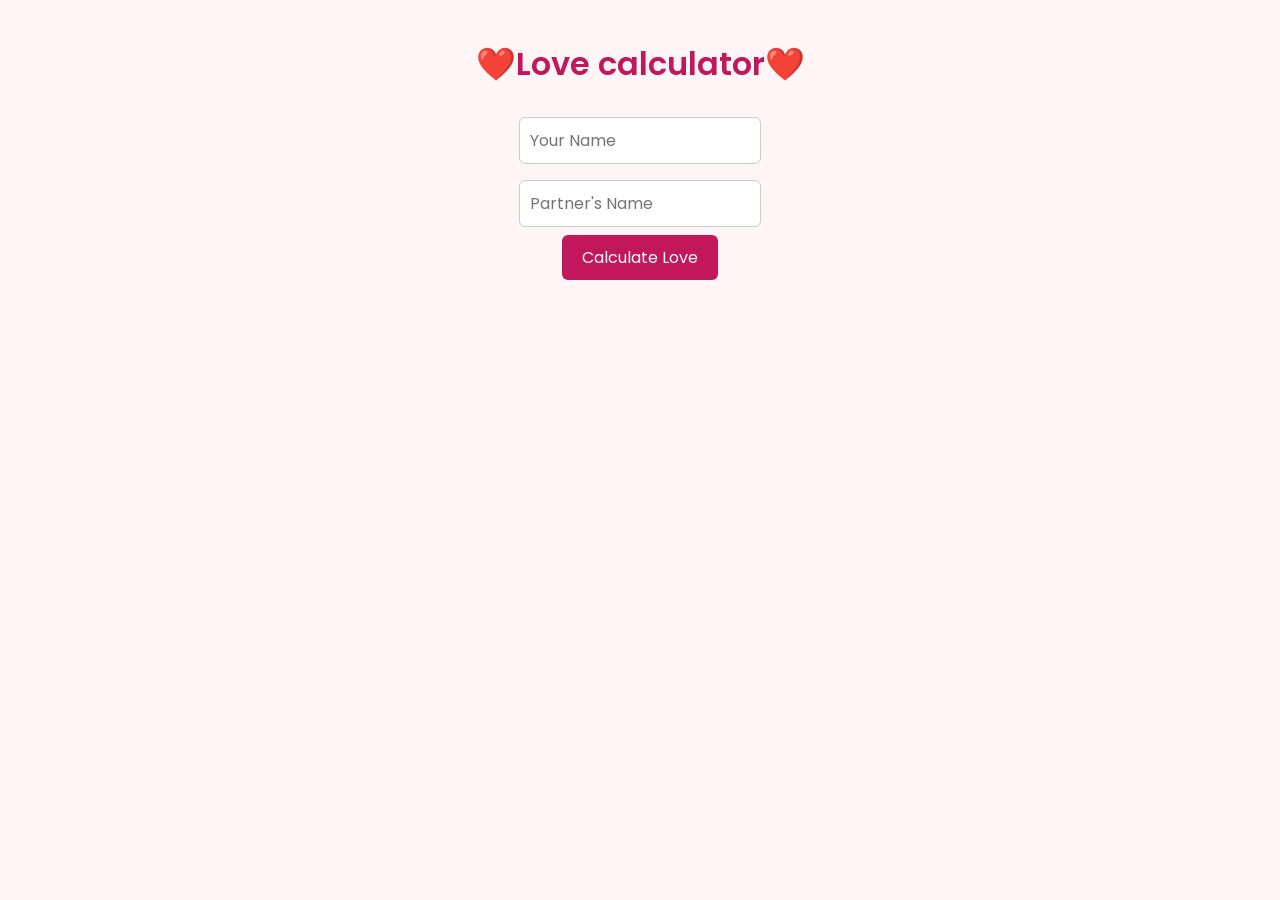
<file: index.html>
<!DOCTYPE html>
<html lang="en">
<head>
    <meta charset="UTF-8">
    <meta name="viewport" content="width=+/, initial-scale=1.0">
    <title>Document</title>
    <link rel="stylesheet" href="styles2.css">
</head>
<body>
    <h1>❤️Love calculator❤️</h1>
    <input type="text" id="name1" placeholder="Your Name"><br>
    <input type="text" id="name2" placeholder="Partner's Name"><br>
    <button onclick="calculatelove()">Calculate Love</button>
    <div id="result"></div>
    <script>
        function calculatelove(){
            var name1 = document.getElementById("name1").value;
            var name2 = document.getElementById("name2").value;
            if(name1=="" || name2==""){
                alert("Please enter both names");
                return;
            }
            var lovescore = Math.floor(Math.random()*100)+1;
            document.getElementById("athin nink penne indo naye").innerHTML=name1+"❤️"+name2+"="+lovescore+"%Love";
        }
    </script>
</body>
</html>
</file>
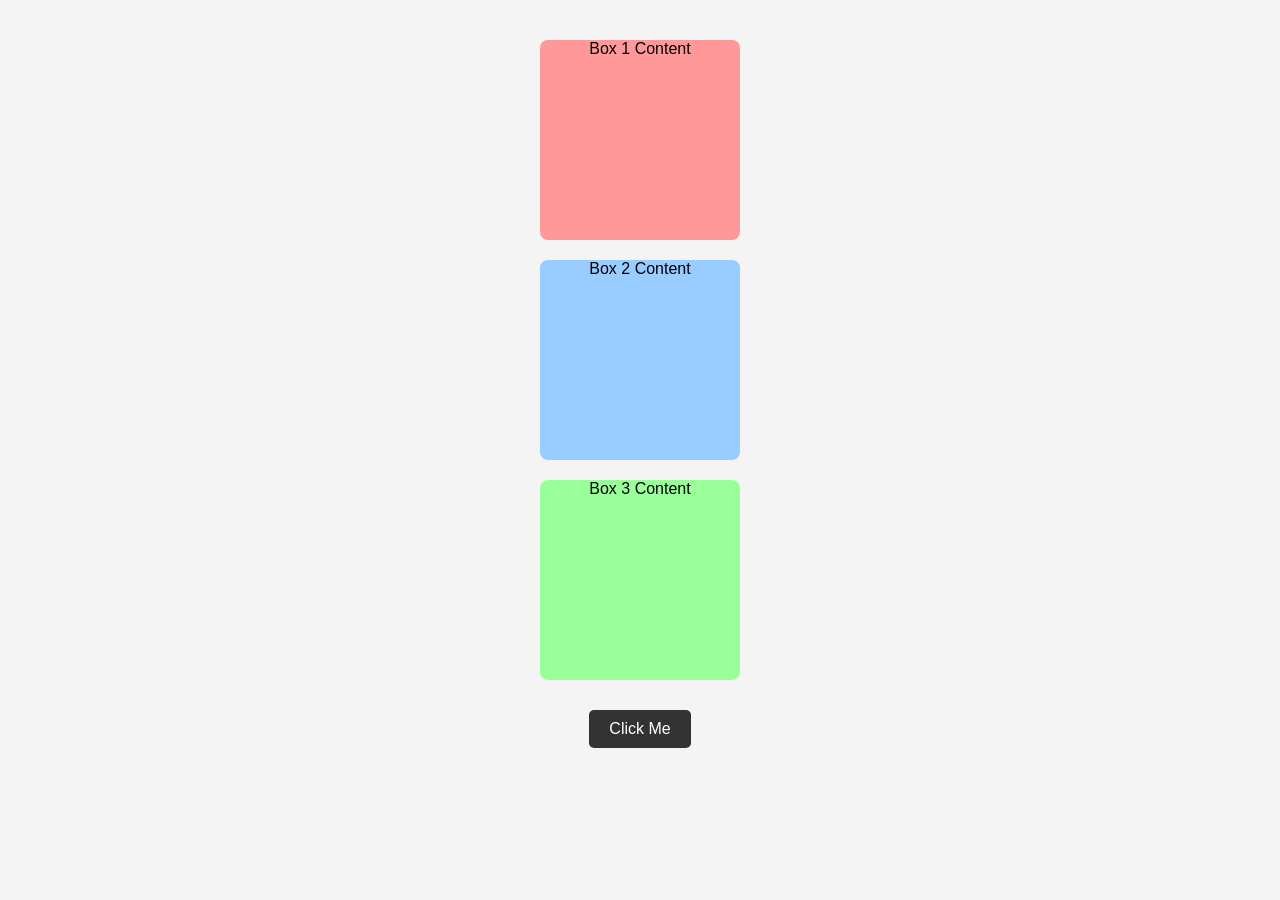
<file: box.html>
<!DOCTYPE html>
<html lang="en">
<head>
  <meta charset="UTF-8">
  <meta name="viewport" content="width=device-width, initial-scale=1.0">
  <title>Django</title>
  <link rel="stylesheet" href="style.css">
</head>
<body>
  <div id="box1">Box 1 Content</div>
  <div id="box2">Box 2 Content</div>
  <div id="box3">Box 3 Content</div>
  <button>Click Me</button>
</body>
</html>
</file>
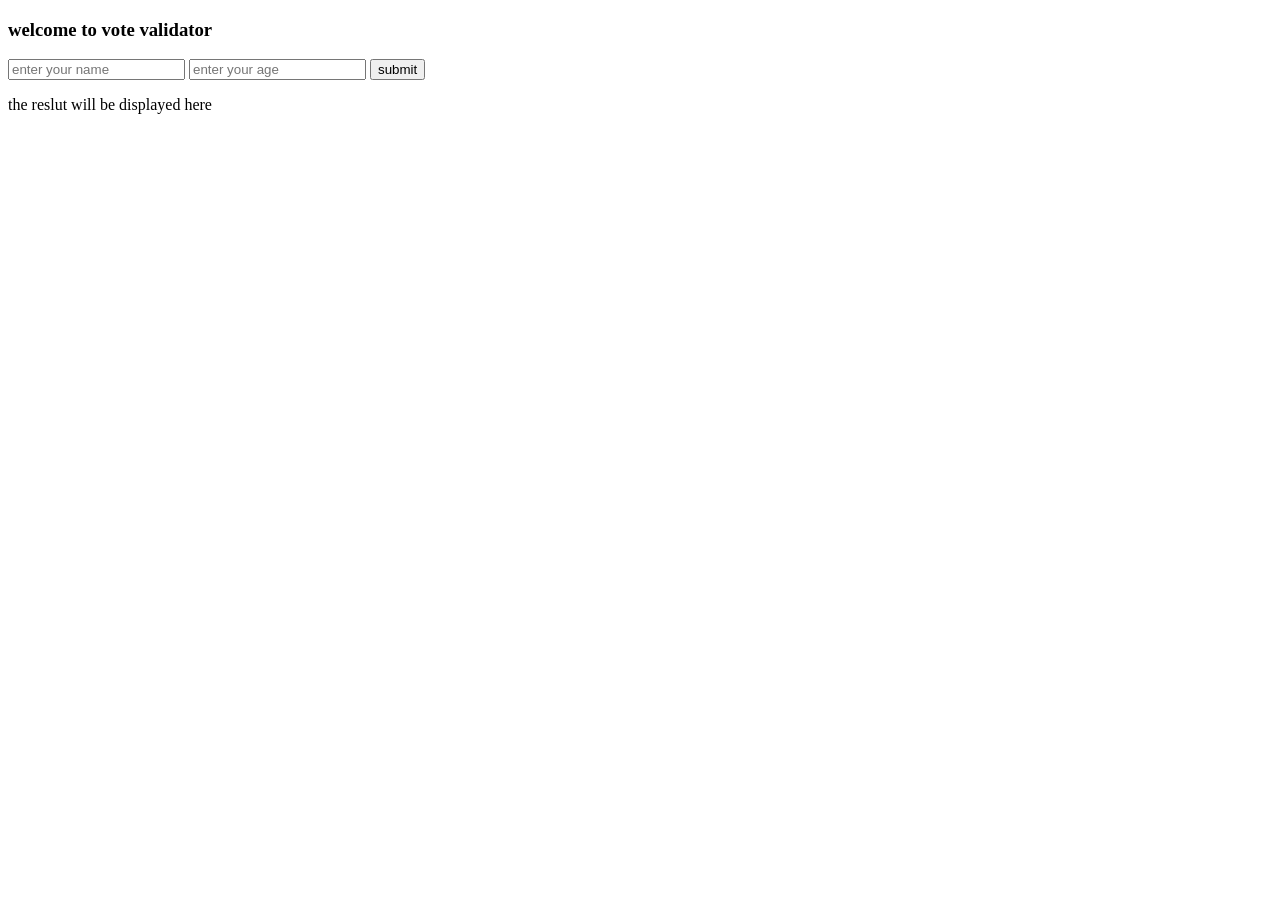
<file: vote.html>
<!DOCTYPE html>
<html lang="en">
<head>
    <meta charset="UTF-8">
    <meta name="viewport" content="width=>, initial-scale=1.0">
    <title>Document</title>
</head>
<body>
    <h3>welcome to vote validator</h3>
    <input type="text" name="" id="name" placeholder="enter your name">
    <input type="number" name="" id="age" placeholder="enter your age">
    <button onclick="vote()">submit</button>
    <p id="res">the reslut will be displayed here</p>
    <script src="vote.js"></script>
</body>
</html>
</file>
<file: styles2.css>
@import url('https://fonts.googleapis.com/css2?family=Poppins:wght@400;600&display=swap');

body {
    font-family: 'Poppins', sans-serif;
    background-color: #fff5f7;
    text-align: center;
    margin: 0;
    padding: 0;
}

h1 {
    color: #c2185b;
    margin-top: 40px;
    font-size: 2em;
    font-weight: 600;
}

input {
    padding: 10px;
    margin: 8px;
    border: 1px solid #ccc;
    border-radius: 6px;
    font-size: 1em;
    width: 220px;
    font-family: 'Poppins', sans-serif;
}

button {
    background-color: #c2185b;
    color: white;
    padding: 10px 20px;
    border: none;
    border-radius: 6px;
    font-size: 1em;
    cursor: pointer;
    font-family: 'Poppins', sans-serif;
}

button:hover {
    background-color: #ad1457;
}

#result {
    margin-top: 20px;
    font-size: 1.2em;
    color: #333;
    font-weight: 500;
}
</file>
<file: style.css>
body {
    font-family: Arial, sans-serif;
    background-color: #f4f4f4;
    text-align: center;
    margin: 0;
    padding: 20px;
}
#box1, #box2, #box3 {
    width: 200px;
    height: 200px;
    margin: 20px auto;
    border-radius: 8px;
}

#box1 {
    background-color: #ff9999; 
}

#box2 {
    background-color: #99ccff; 
}

#box3 {
    background-color: #99ff99;
}button {
    background-color: #333;
    color: white;
    border: none;
    padding: 10px 20px;
    margin: 10px;
    border-radius: 5px;
    cursor: pointer;
    font-size: 16px;
}

button:hover {
    background-color: #555;
}
</file>
